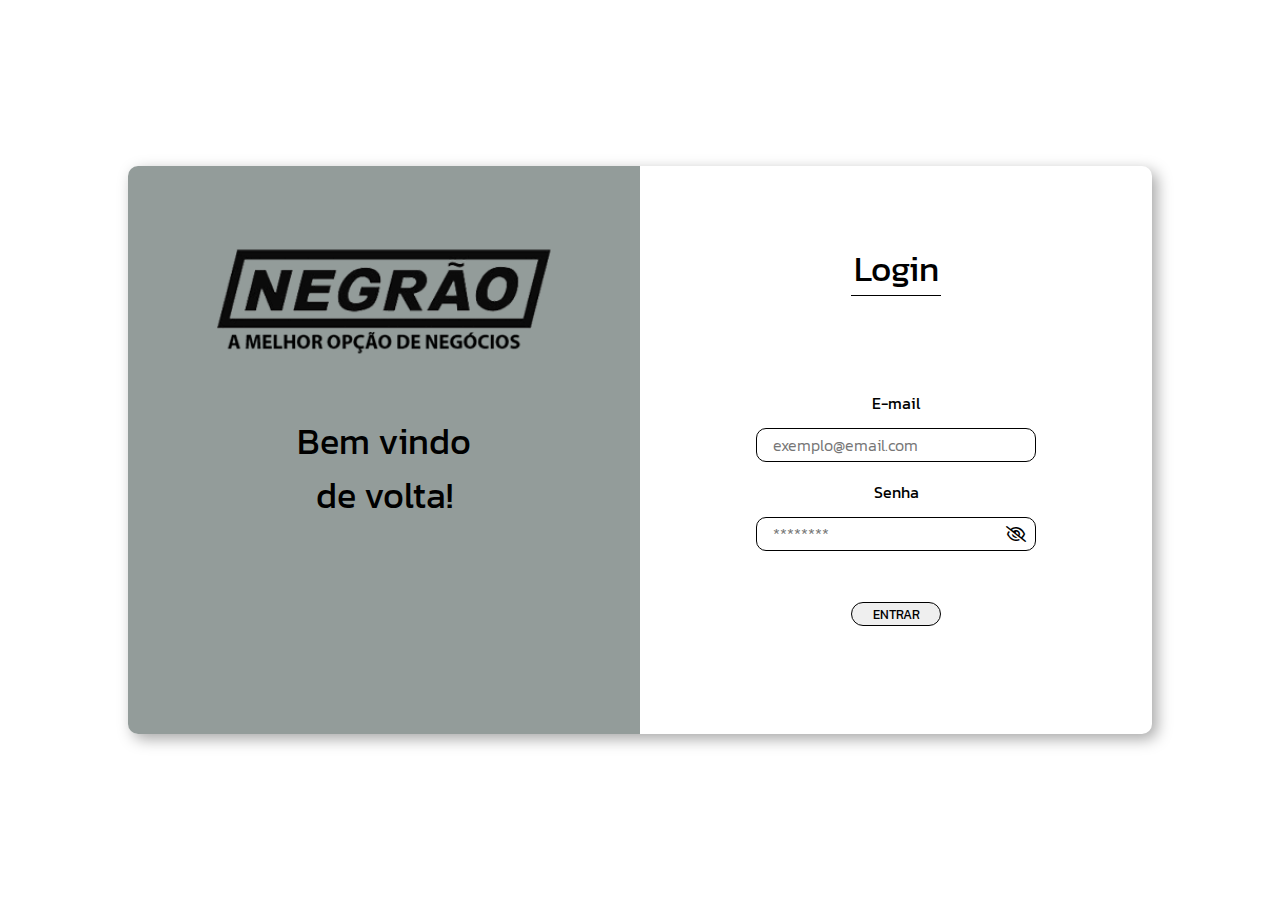
<file: index.html>
<!DOCTYPE html>
<html lang="pt-BR">
<head>
    <meta charset="UTF-8">
    <meta name="viewport" content="width=device-width, initial-scale=1.0">
    <link rel="stylesheet" href="style.css">
    <link rel="preconnect" href="https://fonts.googleapis.com">
    <link rel="preconnect" href="https://fonts.gstatic.com" crossorigin>
    <link href="https://fonts.googleapis.com/css2?family=Kanit:wght@400;500;700;900&display=swap" rel="stylesheet">
    <link rel="stylesheet" href="https://cdnjs.cloudflare.com/ajax/libs/font-awesome/6.7.2/css/all.min.css" integrity="sha512-Evv84Mr4kqVGRNSgIGL/F/aIDqQb7xQ2vcrdIwxfjThSH8CSR7PBEakCr51Ck+w+/U6swU2Im1vVX0SVk9ABhg==" crossorigin="anonymous" referrerpolicy="no-referrer" />
    <title>Login Administrativo</title>
</head>
<body>
    <main>
        <section>
            <div class="section-container">
                <div class="left-content">
                    <div class="img-content">
                        <img src="images/logo.png" alt="Logo Negrão">
                    </div>
                    <h2>Bem vindo <br>
                    de volta!</h2> 
                </div>
                <div class="right-content">
                    <div class="title">
                        <h2>Login</h2>
                    </div>
                    <form action="">
                        <div class="inputs email-content">
                            <label for="email">E-mail</label>
                            <input id="email" type="email" name="email" placeholder="exemplo@email.com">
                        </div>
                        <div class="inputs password-content">
                            <label for="password">Senha</label>
                            <input id="password" type="password" name="password" placeholder="********">
                            <i class="fa-regular fa-eye-slash"></i>
                        </div>
                        <div class="button-content">
                            <button class="btn">ENTRAR</button>
                        </div>
                    </form>
                </div>
            </div>
        </section>
    </main>
    
    <script src="script.js"></script>
    <script src="script2.js"></script>
</body>
</html>
</file>
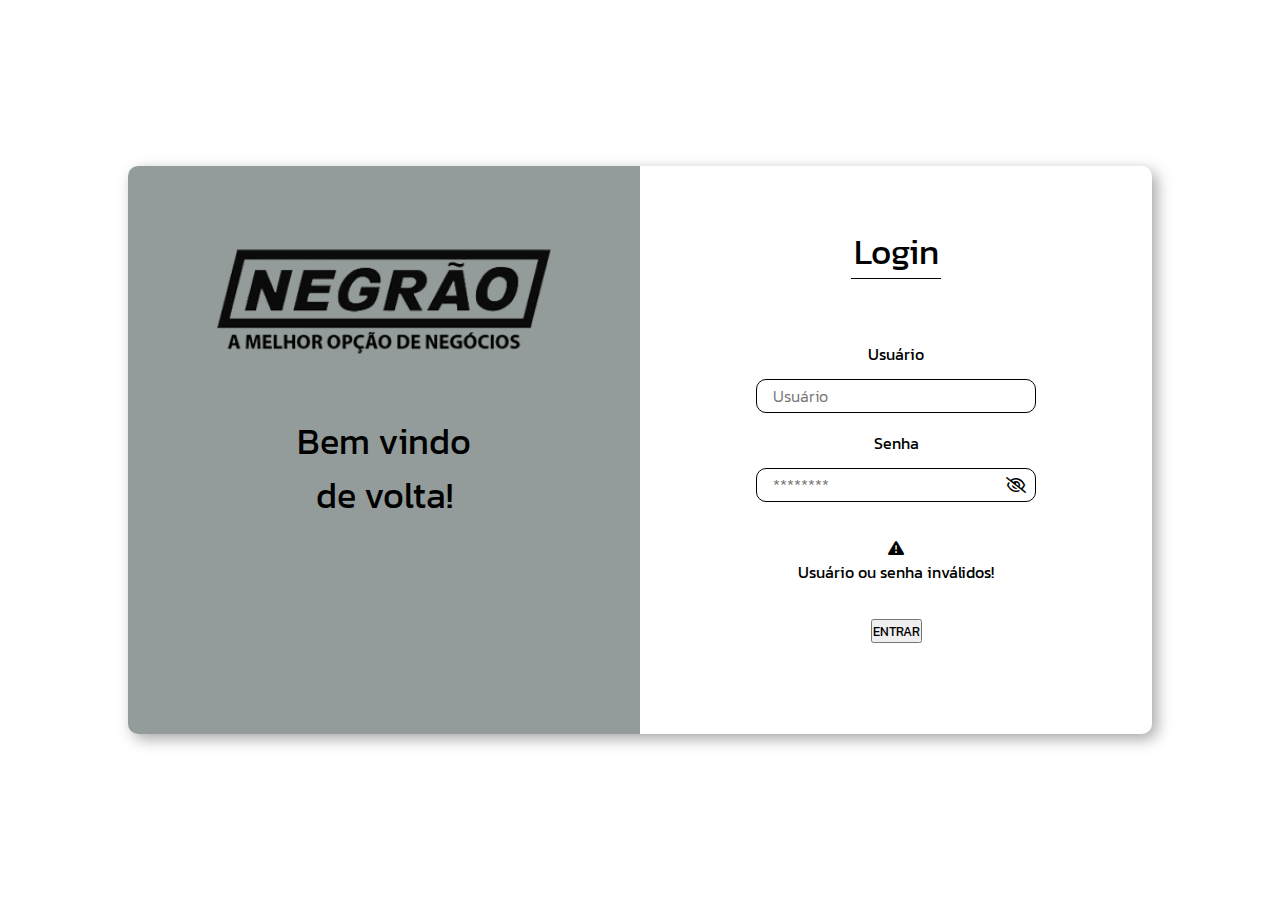
<file: login-admin.html>
<!DOCTYPE html>
<html lang="pt-BR">
<head>
    <meta charset="UTF-8">
    <meta name="viewport" content="width=device-width, initial-scale=1.0">
    <link rel="stylesheet" href="style.css">
    <link rel="preconnect" href="https://fonts.googleapis.com">
    <link rel="preconnect" href="https://fonts.gstatic.com" crossorigin>
    <link href="https://fonts.googleapis.com/css2?family=Kanit:wght@400;500;700;900&display=swap" rel="stylesheet">
    <link rel="stylesheet" href="https://cdnjs.cloudflare.com/ajax/libs/font-awesome/6.7.2/css/all.min.css" integrity="sha512-Evv84Mr4kqVGRNSgIGL/F/aIDqQb7xQ2vcrdIwxfjThSH8CSR7PBEakCr51Ck+w+/U6swU2Im1vVX0SVk9ABhg==" crossorigin="anonymous" referrerpolicy="no-referrer" />
    <title>Login Administrativo</title>
</head>
<body onload="checkCookie()">
    <main>
        <section>
            <div class="section-container">
                <div class="left-content">
                    <div class="img-content">
                        <img src="images/logo.png" alt="Logo Negrão">
                    </div>
                    <h2>Bem vindo <br>
                    de volta!</h2> 
                </div>
                <div class="right-content">
                    <div class="title">
                        <h2>Login</h2>
                    </div>
                    <form action="">
                        <div class="inputs user-content">
                            <label for="user">Usuário</label>
                            <input id="user" type="text" name="user" placeholder="Usuário" required>
                        </div>
                        <div class="inputs password-content">
                            <label for="password">Senha</label>
                            <input id="password" type="password" name="password" placeholder="********" required>
                            <i class="fa-regular fa-eye-slash"></i>
                        </div>
                        <div class="error-inputs">
                            <i class="fa-solid fa-triangle-exclamation"></i>
                            <p>Usuário ou senha inválidos!</p>
                        </div>
                        <div class="button-content">
                            <input type="submit" class="btn-sub" value="ENTRAR">
                        </div>
                    </form>
                </div>
            </div>
        </section>
    </main>
    
    <script src="validate.js"></script>
    <script src="eye_design.js"></script>
</body>
</html>
</file>
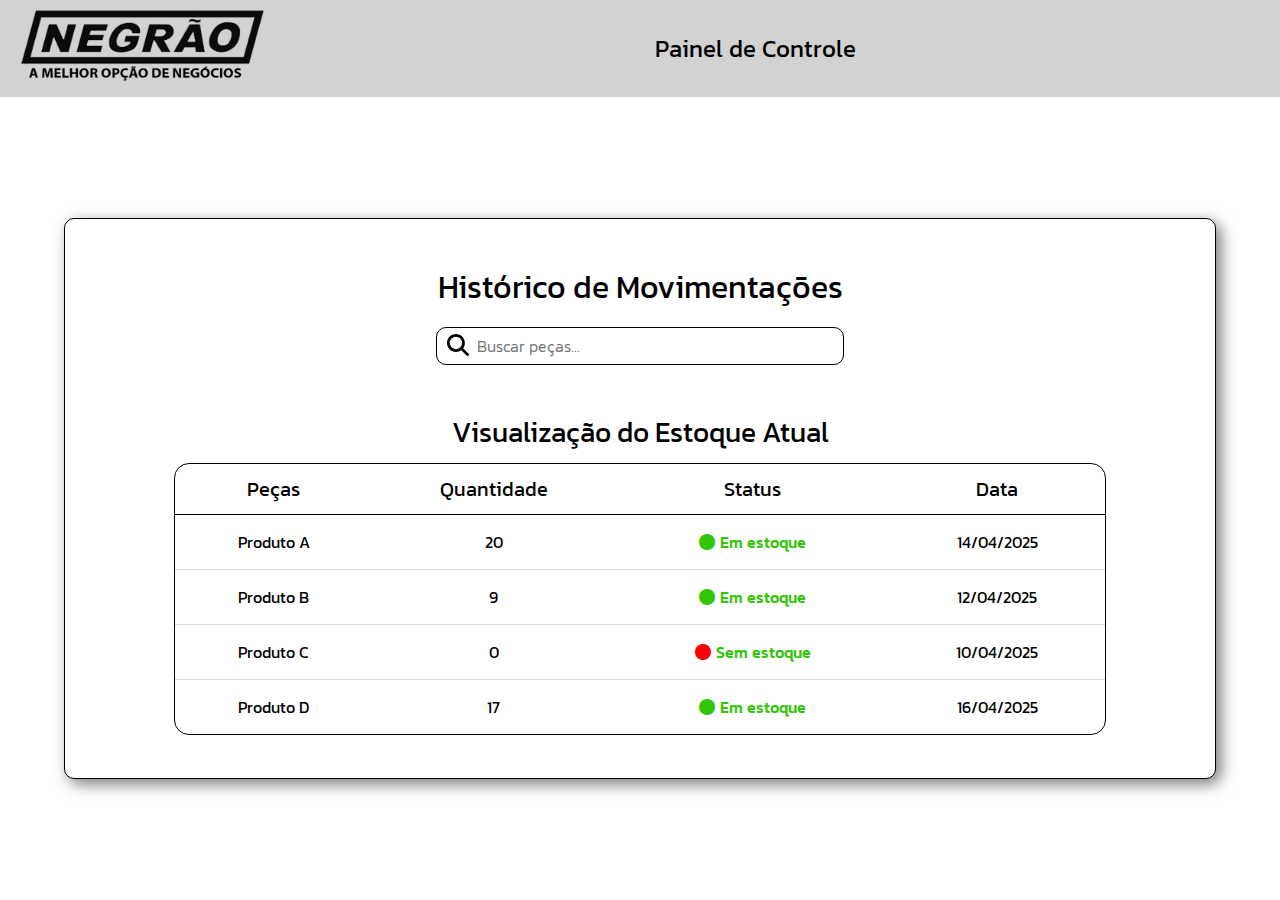
<file: admin/admin-panel.html>
<!DOCTYPE html>
<html lang="pt-BR">
<head>
    <meta charset="UTF-8">
    <meta name="viewport" content="width=device-width, initial-scale=1.0">
    <link rel="preconnect" href="https://fonts.googleapis.com">
    <link rel="preconnect" href="https://fonts.gstatic.com" crossorigin>
    <link rel="stylesheet" href="https://cdnjs.cloudflare.com/ajax/libs/font-awesome/6.7.2/css/all.min.css" integrity="sha512-Evv84Mr4kqVGRNSgIGL/F/aIDqQb7xQ2vcrdIwxfjThSH8CSR7PBEakCr51Ck+w+/U6swU2Im1vVX0SVk9ABhg==" crossorigin="anonymous" referrerpolicy="no-referrer" />
    <link href="https://fonts.googleapis.com/css2?family=Kanit:wght@400;500;700;900&display=swap" rel="stylesheet">
    <link href="https://cdn.jsdelivr.net/npm/bootstrap@5.3.6/dist/css/bootstrap.min.css" rel="stylesheet" integrity="sha384-4Q6Gf2aSP4eDXB8Miphtr37CMZZQ5oXLH2yaXMJ2w8e2ZtHTl7GptT4jmndRuHDT" crossorigin="anonymous">
    <link rel="stylesheet" href="admin-panel.css">
    <link rel="stylesheet" href="../global.css">
    <title>Painel Administrativo</title>
</head>
<body>
    <header class="header d-flex justify-content-center">
        <nav class="nav-bar">
            <ul class="d-flex justify-content-between align-items-center flex-wrap">
                <li><a href="https://www.ferragensnegrao.com.br/"><img src="../images/logo.png" alt="Logo Negrão"></a></li>
                <li><div class="d-flex flex-wrap center-menu">
                    <a href="#">Painel de Controle</a>
                    <a href="report.html">Relatório</a>
                </div></li>
                <li></li>
            </ul>
        </nav>
    </header>

    <main>
        <section>
            <div class="left-content">
                <div class="title title-register">
                    <h2>Cadastro de Peças</h2>
                </div>
                <div class="title title-delete hidden">
                    <h2>Remover Peças</h2>
                </div>
                <form class="register"> <!-- Formulário para cadastrar peças -->

                    <div class="inputs name-input">
                        <label for="name">Nome do Produto:</label>
                        <input class="input" type="text" name="name" id="name" placeholder="Produto A">
                        <p class="invalid invalid-name">Este campo precisa estar preenchido!</p>
                        <p class="invalid invalid-name">Nome inválido!</p>
                        <p class="invalid invalid-name">Nome não condiz com o código!</p>
                    </div>
                    <div class="inputs cod-input">
                        <label for="cod">Código:</label>
                        <input class="input" type="tel" name="cod" id="codReg" placeholder="1234-5678" maxlength="8">
                        <p class="invalid invalid-code">Este campo precisa estar preenchido!</p>
                        <p class="invalid invalid-code">Este campo aceita apenas números!</p>
                        <p class="invalid invalid-code">O código deve conter 8 números</p>
                    </div>
                    <div class="inputs desc-input">
                        <label for="desc">Descrição:</label>
                        <input class="input" type="text" name="desc" id="desc" placeholder="Descrição do produto">
                        <p class="invalid invalid-desc">Não utilize caracteres especiais!</p>
                    </div>
                    <div class="inputs amt-input">
                        <label for="amt">Quantidade:</label>
                        <input class="input" type="number" name="amt" id="amtReg" placeholder="0" min="0">
                        <p class="invalid invalid-amt">Este campo precisa estar preenchido!</p>
                        <p class="invalid invalid-amt">Essa quantidade é inválida!</p>
                    </div>

                    <div class="btn-reg">
                        <input class="button-register" type="submit" value="Cadastrar">
                    </div>
                    <div class="delete-button">
                        <input type="submit" value="Remover peça" id="remove-btn">
                    </div>
                </form>
                <form class="register delete-form hidden"> <!-- Formulário para deletar peças -->
                    
                    <div class="inputs cod-input">
                        <label for="cod">Código:</label>
                        <input class="input" type="tel" name="cod" id="codDel" placeholder="1234-5678" maxlength="8">
                        <p class="invalid invalid-code">Este campo precisa estar preenchido!</p>
                        <p class="invalid invalid-code">Este código não existe!</p>
                    </div>
                    <div class="inputs amt-input">
                        <label for="amt">Quantidade:</label>
                        <input class="input" type="number" name="amt" id="amtDel" placeholder="1">
                        <p class="invalid invalid-amt">Este campo precisa estar preenchido!</p>
                        <p class="invalid invalid-amt">Essa quantidade é inválida no estoque!</p>
                        <p class="invalid invalid-amt">Produto não identificado!</p>
                    </div>

                    <div class="btn-reg">
                        <input class="button-register" type="submit" value="Cadastrar">
                    </div>
                    <div class="delete-button">
                        <input type="submit" value="Remover peça" id="remove-btn">
                    </div>
                </form>

            </div>

            <div class="right-content">

                <h1>Histórico de Movimentações</h1>
                <div class="input-search">
                    <input id="search_field" type="text" name="search_field" placeholder="Buscar peças...">
                    <img src="lupa.svg" alt="search">
                </div>

                <div class="estoque-container">
                    <h2>Visualização do Estoque Atual</h2>
                    
                    <div class="table-container">
                        <table>
                            <thead>
                                <tr>
                                    <th>Peças</th>
                                    <th>Quantidade</th>
                                    <th>Status</th>
                                    <th>Data</th>
                                </tr>
                            </thead>
                            <tbody>
                            </tbody>
                        </table>
                    </div>
                </div>
            </div>
        </section>
    </main>

    <script src="https://cdn.jsdelivr.net/npm/bootstrap@5.3.6/dist/js/bootstrap.bundle.min.js" integrity="sha384-j1CDi7MgGQ12Z7Qab0qlWQ/Qqz24Gc6BM0thvEMVjHnfYGF0rmFCozFSxQBxwHKO" crossorigin="anonymous"></script>
    <script src="WelcomeAdmin.js"></script>
    <script src="global.js"></script>
    <script src="search.js"></script>
</body>
</html>
</file>
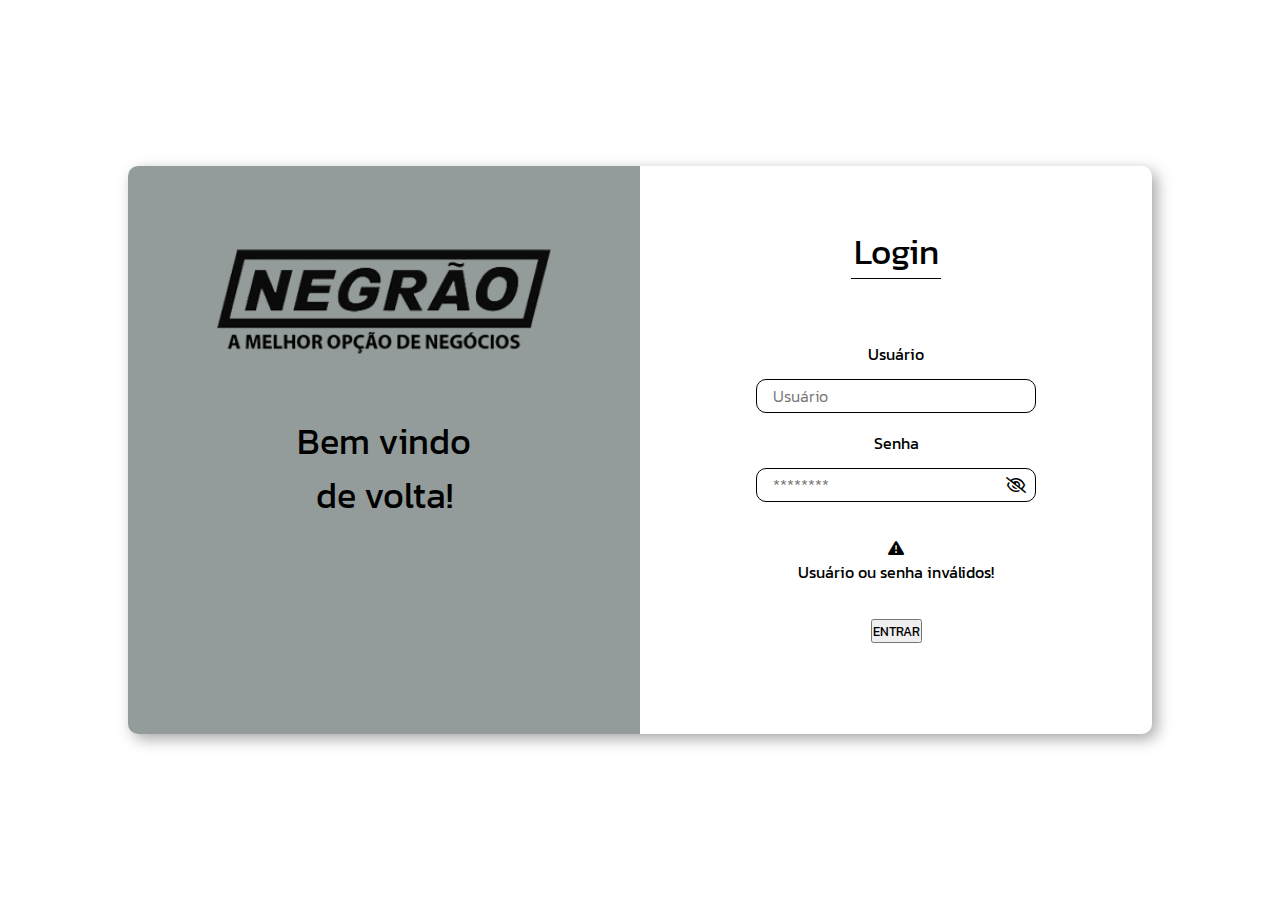
<file: admin/panel.html>
<!DOCTYPE html>
<html lang="pt-br">
<head>
    <meta charset="UTF-8">
    <meta name="viewport" content="width=device-width, initial-scale=1.0">
    <link rel="stylesheet" href="panel.css">
    <link rel="preconnect" href="https://fonts.googleapis.com">
    <link rel="preconnect" href="https://fonts.gstatic.com" crossorigin>
    <link rel="stylesheet" href="https://cdnjs.cloudflare.com/ajax/libs/font-awesome/6.7.2/css/all.min.css" integrity="sha512-Evv84Mr4kqVGRNSgIGL/F/aIDqQb7xQ2vcrdIwxfjThSH8CSR7PBEakCr51Ck+w+/U6swU2Im1vVX0SVk9ABhg==" crossorigin="anonymous" referrerpolicy="no-referrer" />
    <link href="https://fonts.googleapis.com/css2?family=Kanit:wght@400;500;700;900&display=swap" rel="stylesheet">
    <title>Integrador</title>
</head>

<body>
    <header>
        <nav class="nav-bar">
            <ul>
                <li><a href="https://www.ferragensnegrao.com.br/"><img src="../images/logo.png" alt="Logo Negrão"></a></li>
                <li><a href="#">Painel de Controle</a></li>
                <li></li>
            </ul>
        </nav>
    </header>

    <main>
        <section>
            <div class="section-container">

                <h1>Histórico de Movimentações</h1>
                <div class="input-search">
                    <input id="search_field" type="text" name="search_field" placeholder="Buscar peças...">
                    <img src="lupa.svg" alt="search">
                </div>

                <div class="estoque-container">
                    <h2>Visualização do Estoque Atual</h2>
                    
                    <div class="table-container">
                        <table>
                            <thead>
                                <tr>
                                    <th>Peças</th>
                                    <th>Quantidade</th>
                                    <th>Status</th>
                                    <th>Data</th>
                                </tr>
                            </thead>
                            <tbody>
                                <tr>
                                    <td>Produto A</td>
                                    <td>20</td>
                                    <td class="status">
                                        <i class="fa-solid fa-circle" style="color: #32C505;"></i>
                                        <p class="em-estoque">Em estoque</p>
                                    </td>
                                    <td>14/04/2025</td>
                                </tr>
                                <tr>
                                    <td>Produto B</td>
                                    <td>9</td>
                                    <td class="status">
                                        <i class="fa-solid fa-circle" style="color: #32C505;"></i>
                                        <p class="em-estoque">Em estoque</p>
                                    </td>
                                    <td>12/04/2025</td>
                                </tr>
                                <tr>
                                    <td>Produto C</td>
                                    <td>0</td>
                                    <td class="status">
                                        <i class="fa-solid fa-circle" style="color: #FF0000;"></i>
                                        <p class="em-estoque">Sem estoque</p>
                                    </td>
                                    <td>10/04/2025</td>
                                </tr>
                                <tr>
                                    <td>Produto D</td>
                                    <td>17</td>
                                    <td class="status">
                                        <i class="fa-solid fa-circle" style="color: #32C505;"></i>
                                        <p class="em-estoque">Em estoque</p>
                                    </td>
                                    <td>16/04/2025</td>
                                </tr>
                            </tbody>
                        </table>
                    </div>
                </div>
            </div>
        </section>    
    </main>
    
    <script src="WelcomeUser.js"></script>
    <script src="search.js"></script>
</body>
</file>
<file: style.css>
* {
    padding: 0;
    margin: 0;
    box-sizing: border-box;
    font-family: 'Kanit', sans-serif;
}

body {
    display: flex;
    justify-content: center;
    width: 100%;
}

main {
    width: 100%;
    height: 100vh;
    display: flex;
    align-items: center;
}

section {
    width: 100%;
    display: flex;
    justify-content: center;
}

.section-container {
    display: flex;
    width: 80%;
    height: 568px;
    border-radius: 10px;
    box-shadow: 5px 5px 15px rgba(0, 0, 0, 0.35);

    & .left-content {
        display: flex;
        width: 50%;
        text-align: center;
        flex-direction: column;
        align-items: center;
        justify-content: center;
        background-color: #939C9A;
        border-radius: 10px 0 0 10px;

        & .img-content {
            padding-bottom: 2.8rem;
            
            & img {
                width: 340px;
                height: 130px;
            }
        }



        & h2 {
            font-size: 36px;
            font-weight: normal;
            margin-bottom: 9rem;
            display: flex;
        }
    }

    & .right-content {
        width: 50%;
        height: 90%;
        display: flex;
        flex-direction: column;
        justify-content: space-around;
        text-align: center;
        margin: auto 0;

        & .title {
            width: 100%;
            display: flex;
            justify-content: center;
        }

        & h2 {
            width: 90px;
            font-size: 35px;
            font-weight: normal;
            border-bottom: 1px solid black;
        }

        
        & .inputs {
            display: flex;
            align-items: center;
            flex-direction: column;
            margin-bottom: 18px;

            & label {
                padding-bottom: 13px;
                font-size: 16px;
            }

            & input {
                height: 32px;
                width: 280px;
                border-radius: 10px;
                border: 1px solid black;
                padding: 1rem;
                font-size: 16px;
                font-weight: 300;
            }

            & .fa-regular {
                position: relative;
                bottom: 25px;
                left: 120px;
                cursor: pointer;
            }
        }


        & .button-content {
            margin-top: 34px;
            margin-bottom: 2rem;

            & .btn {
                width: 90px;
                height: 24px;
                border-radius: 30px;
                border: 1px solid black;
                cursor: pointer;
            }

            & .btn:hover {
                background-color: #ccc;
            }
        }
    }

}

@media screen and (max-width: 800px) {
    .section-container{
        width: 80%;
        flex-direction: column;
        align-items: center;
        height: auto;
        
        & .left-content {
            width: 100%;
            padding: 1rem;
            border-radius: 10px 10px 0 0;

            .img-content {
                margin-bottom: 0;
                padding-top: 1rem;
                
            }

            & h2 {
                margin-bottom: 2rem;
            }
        }

        & .right-content {
            padding: 1rem;

            & .title {
                padding-bottom: 2rem;
            }
        }
    }
}

@media screen and (max-width: 900px){
    .section-container .left-content {
        justify-content: flex-start;
        gap: 30px;

        & .img-content {
            padding: 0;
            margin-bottom: 2rem;
            margin-top: 5rem;
    
            & img {
                width: 260px;
                height: 90px;
            }
        }
    }
    .left-content h2 {
        margin: 0;
    }
}
</file>
<file: admin/admin-panel.css>
* {
    padding: 0;
    margin: 0;
    box-sizing: border-box;
    font-family: 'Kanit', sans-serif;
}

header {
    display: flex;
    justify-content: center;
    width: 100%;
    padding: 0 19px;
    background-color: #D2D2D2;
}

.nav-bar {
    width: 100%;
}

ul {
    display: flex;
    justify-content: space-between;
    align-items: center;
    flex-wrap: wrap;
    list-style: none;
}

li {
    font-size: 24px;
}

li:last-child {
    padding-right: 1rem;
}

img {
    width: 247px;
    height: 88px;
}

main {
    width: 100%;
    height: calc(100vh - 97px);
    display: flex;
    justify-content: center;
    align-items: center;
}

section {
    display: flex;
    align-items: center;
    justify-content: space-around;
    flex-wrap: wrap;
    height: 100%;
    width: 90%;
}

.left-content {
    width: 45%;
    display: flex;
    flex-direction: column;
    align-items: center;
    padding: 4rem 0;
    border: 1px solid black;
    border-radius: 10px;
    box-shadow: 5px 5px 15px rgba(122,122,122,1);
}

.title h2{
    font-size: 36px;
    font-weight: 400;
}

.register {
    padding-top: 1rem;
}

.inputs {
    display: flex;
    flex-direction: column;
}

label {
    font-size: 20px;
    margin-bottom: 4px;
    padding-left: 0.3rem;
}
    
.input {
    width: 455px;
    height: 38px;
    padding: 0 1.5rem;
    border: 1px solid black;
    outline: 0;
    border-radius: 10px;
    font-size: 18px;
    margin-bottom: 5px;
}

.invalid-input {
    border: 1px solid red;
}

.invalid{
    display: none;
    padding-left: 0.3rem;
    color: red;
}

.err-msg {
    display: block;
}

/* Validação via JavaScript */
.btn-reg {
    display: flex;
    justify-content: center;
    padding-top: 0.8rem;
}

.btn {
    width: 156px;
    height: 38px;
    background-color: rgba(255, 255, 255, 0);
    border-radius: 10px;
    border: 1px solid black;
    font-size: 20px;
    cursor: pointer;
}

.btn:hover {
    background-color: rgba(194, 194, 194, 0.4);
}

.delete-button {
    display: flex;
    justify-content: center;
    margin-top: 1rem;
}

.delete-button input {
    width: 116px;
    height: 38px;
    background-color: rgba(255, 255, 255, 0);
    border-radius: 10px;
    border: 1px solid #FF0000;
    color: #FF0000;
    font-size: 14px;
    cursor: pointer;
}

.delete-button input:hover {
    background-color: rgba(194, 194, 194, 0.4);
}

/* Comeco do conteudo historico de movimentacoes */

.right-content {
    display: flex;
    flex-direction: column;
    align-items: center;
    width: 45%;
    border-radius: 10px;
    box-shadow: 5px 5px 15px rgba(122,122,122,1);
    border: 1px solid black;
    background-color: #fff;
    padding: 0.7rem 0;
}

.right-content h1 {
    font-size: 2rem;
    color: #000;
    margin-top: 2rem;
    font-weight: 400;
    text-align: center;
}

.input-search input {
    height: 38px;
    width: 408px;
    margin-top: 1rem;
    border-radius: 10px;
    border: 1px solid black;
    padding: 1rem 2.5rem;
    font-size: 16px;
    font-weight: 300;
    display: flex;
    justify-content: center;
    align-items: center;
}

.input-search img {
    width: 22px;
    height: 24px;
    position: relative;
    right: -0.7rem;
    bottom: 2rem;
}

.estoque-container {
    display: flex;
    flex-direction: column;
    align-items: center;
    width: 90%;
    background-color: white;
    font-family: sans-serif;
    margin: 1rem 0 2rem 0;
}

.estoque-container h2 {
    margin-bottom: 10px;
    font-size: 28px;
    font-weight: 400;
    text-align: center;
}

.table-container {
    display: flex;
    width: 90%;
    max-height: 270px;
    overflow-y: auto;
    border-radius: 15px;
    border: 1px solid black;
}

table {
    width: 100%;
    border-collapse: collapse;
}

tr:not(:last-child){
    border-bottom: 1px solid #ddd;
}

th {
    padding: 10px 15px;
    text-align: center;
    font-weight: 400;
    font-size: 20px;
    border-bottom: 1px solid black;
}

td {
    padding: 15px 20px;
    text-align: center;
    font-size: 16px;
}

.status {
    display: flex;
    justify-content: center;
    gap: 5px;
}

.status i {
    display: flex;
    align-items: center;
}

.em-estoque {
    color: #32C505;
    font-weight: 500;
}

.sem-estoque {
    color: #FF0000;
    font-weight: 500;
}

.hidden {
    display: none;
}

/* Fim do conteudo do historico de movimentacoes*/

@media screen and (max-width: 450px){

    main {
        height: 100%;
        padding: 3rem 0;
    }

    .title h2{
        font-size: 2em;
        text-align: center;
    }

    .input-search {
        margin: 0 1rem;
    }

    .input-search input {
        width: 100%;
    }
}

@media screen and (max-width: 750px){
    header {
        padding: 0;
    }

    ul {
        width: 100%;
        flex-direction: column;
        padding: 1rem;
    }

    li {
        padding: 1rem;
    }

    .table-container {
        justify-content: left;
        overflow-x: auto;
    }
}

@media screen and (max-width: 1500px){
    main {
        height: auto;
    }

    section {
        gap: 50px;
        margin: 2rem 0;
    }

    .left-content {
        margin-top: 2rem;
        width: 100%;
    }

    .input {
        width: 100%;
    }

    .register {
        width: 80%;
    }

    .right-content {
        width: 100%;
    }
}
</file>
<file: global.css>
* {
    padding: 0;
    margin: 0;
    box-sizing: border-box;
    font-family: 'Kanit', sans-serif;
}

button, input, select { /* Retirando a estilização padrão dos dispositivos e navegadores */
    appearance: none;
    -moz-appearance: none;
    -webkit-appearance: none;
}

.header {
    width: 100%;
    background-color: #D2D2D2;
}

.nav-bar {
    width: 100%;
}

ul {
    list-style: none;
    margin-top: 1rem;
    padding-left: 1rem;
}

li {
    font-size: 24px;
}

li:last-child {
    padding-right: 1rem;
}

.center-menu {
    gap: 30px;
}

.center-menu a{
    color: black;
    text-decoration: none;
}

.center-menu a:hover {
    text-decoration: underline;
}

img {
    width: 247px;
    height: 88px;
}

@media screen and (max-width: 850px){
    header {
        padding: 0;
    }

    ul {
        width: 100%;
        flex-direction: column;
        padding: 1rem;
    }

    li {
        padding: 1rem;
    }

    .center-menu {
        flex-direction: column;
        align-items: center;
    }
}
</file>
<file: admin/panel.css>
* {
    padding: 0;
    margin: 0;
    box-sizing: border-box;
    font-family: 'Kanit', sans-serif;
}

header {
    display: flex;
    justify-content: center;
    width: 100%;
    padding: 0 19px;
    background-color: #D2D2D2;
}

.nav-bar {
    width: 100%;
}

ul {
    display: flex;
    justify-content: space-between;
    align-items: center;
    flex-wrap: wrap;
    list-style: none;
}

li {
    font-size: 24px;
}

li a {
    text-decoration: none;
    color: black;
}

li:last-child {
    padding-right: 1rem;
}

img {
    width: 247px;
    height: 88px;
}

main {
    width: 100%;
    height: calc(100vh - 97px);
    display: flex;
    justify-content: center;
    align-items: center;
}

section {
    display: flex;
    align-items: center;
    justify-content: space-around;
    flex-wrap: wrap;
    height: 100%;
    width: 90%;
}

/* Comeco do conteudo historico de movimentacoes */

.section-container {
    display: flex;
    flex-direction: column;
    align-items: center;
    width: 45%;
    border-radius: 10px;
    box-shadow: 5px 5px 15px rgba(122,122,122,1);
    border: 1px solid black;
    background-color: #fff;
    padding: 0.7rem 0;
}

.section-container h1 {
    font-size: 2rem;
    color: #000;
    margin-top: 2rem;
    font-weight: 400;
    text-align: center;
}

.input-search input {
    height: 38px;
    width: 408px;
    margin-top: 1rem;
    border-radius: 10px;
    border: 1px solid black;
    padding: 1rem 2.5rem;
    font-size: 16px;
    font-weight: 300;
    display: flex;
    justify-content: center;
    align-items: center;
}

.input-search img {
    width: 22px;
    height: 24px;
    position: relative;
    right: -0.7rem;
    bottom: 2rem;
}

.estoque-container {
    display: flex;
    flex-direction: column;
    align-items: center;
    width: 90%;
    background-color: white;
    font-family: sans-serif;
    margin: 1rem 0 2rem 0;
}

.estoque-container h2 {
    margin-bottom: 10px;
    font-size: 28px;
    font-weight: 400;
    text-align: center;
}

.table-container {
    display: flex;
    width: 90%;
    border-radius: 15px;
    border: 1px solid black;
}

table {
    width: 100%;
    border-collapse: collapse;
}

tr:not(:last-child){
    border-bottom: 1px solid #ddd;
}

th {
    padding: 10px 15px;
    text-align: center;
    font-weight: 400;
    font-size: 20px;
    border-bottom: 1px solid black;
}

td {
    padding: 15px 20px;
    text-align: center;
    font-size: 16px;
}

.status {
    display: flex;
    justify-content: center;
    gap: 5px;
}

.status i {
    display: flex;
    align-items: center;
}

.em-estoque {
    color: #32C505;
    font-weight: 500;
}

.sem-estoque {
    color: #FF0000;
    font-weight: 500;
}

.hidden {
    display: none;
}

@media screen and (max-width: 450px){
    main {
        height: 100%;
        padding: 3rem 0;
    }

    .input-search {
        margin: 0 1rem;
    }

    .input-search input {
        width: 100%;
    }
}

@media screen and (max-width: 750px){
    .table-container {
        justify-content: left;
        overflow-x: auto;
    }
}

@media screen and (max-width: 850px){
    header {
        padding: 0;
    }

    ul {
        width: 100%;
        flex-direction: column;
        padding: 1rem;
    }

    li {
        padding: 1rem;
        text-align: center;
    }
}

@media screen and (max-width: 1500px){
    .section-container {
        width: 100%;
    }
}
</file>
